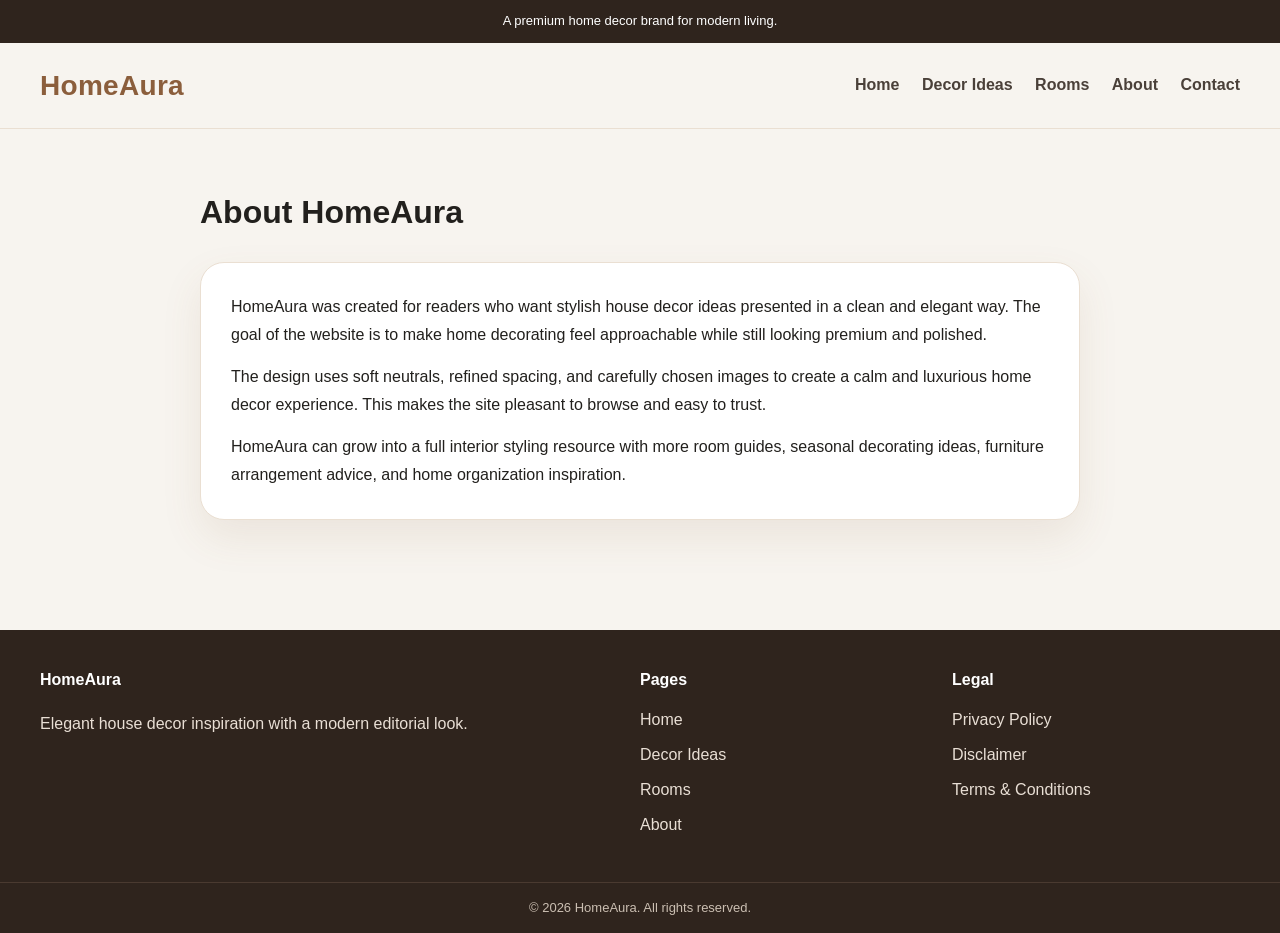
<file: public/about.html>
<!DOCTYPE html>
<html lang="en">
<head>
  <meta charset="UTF-8" />
  <meta name="viewport" content="width=device-width, initial-scale=1.0" />
  <title>About | HomeAura</title>
  <meta name="description" content="Learn more about HomeAura and our mission to share stylish house decor ideas." />
  <meta name="robots" content="index, follow" />
  <link rel="canonical" href="https://example.com/about.html" />
  <link rel="stylesheet" href="assets/css/style.css" />
</head>
<body>
  <div class="topbar">A premium home decor brand for modern living.</div>

  <header>
    <div class="container nav">
      <a class="logo" href="/">HomeAura</a>
      <nav class="menu">
        <a href="/">Home</a>
        <a href="decor-ideas.html">Decor Ideas</a>
        <a href="rooms.html">Rooms</a>
        <a href="about.html">About</a>
        <a href="contact.html">Contact</a>
      </nav>
    </div>
  </header>

  <main class="page">
    <h1>About HomeAura</h1>
    <div class="content">
      <p>HomeAura was created for readers who want stylish house decor ideas presented in a clean and elegant way. The goal of the website is to make home decorating feel approachable while still looking premium and polished.</p>
      <p>The design uses soft neutrals, refined spacing, and carefully chosen images to create a calm and luxurious home decor experience. This makes the site pleasant to browse and easy to trust.</p>
      <p>HomeAura can grow into a full interior styling resource with more room guides, seasonal decorating ideas, furniture arrangement advice, and home organization inspiration.</p>
    </div>
  </main>

  <footer>
    <div class="container footer-grid">
      <div>
        <h4>HomeAura</h4>
        <p>Elegant house decor inspiration with a modern editorial look.</p>
      </div>
      <div>
        <h4>Pages</h4>
        <a href="/">Home</a>
        <a href="decor-ideas.html">Decor Ideas</a>
        <a href="rooms.html">Rooms</a>
        <a href="about.html">About</a>
      </div>
      <div>
        <h4>Legal</h4>
        <a href="privacy-policy.html">Privacy Policy</a>
        <a href="disclaimer.html">Disclaimer</a>
        <a href="terms.html">Terms & Conditions</a>
      </div>
    </div>
    <div class="copyright">© 2026 HomeAura. All rights reserved.</div>
  </footer>
</body>
</html>
</file>
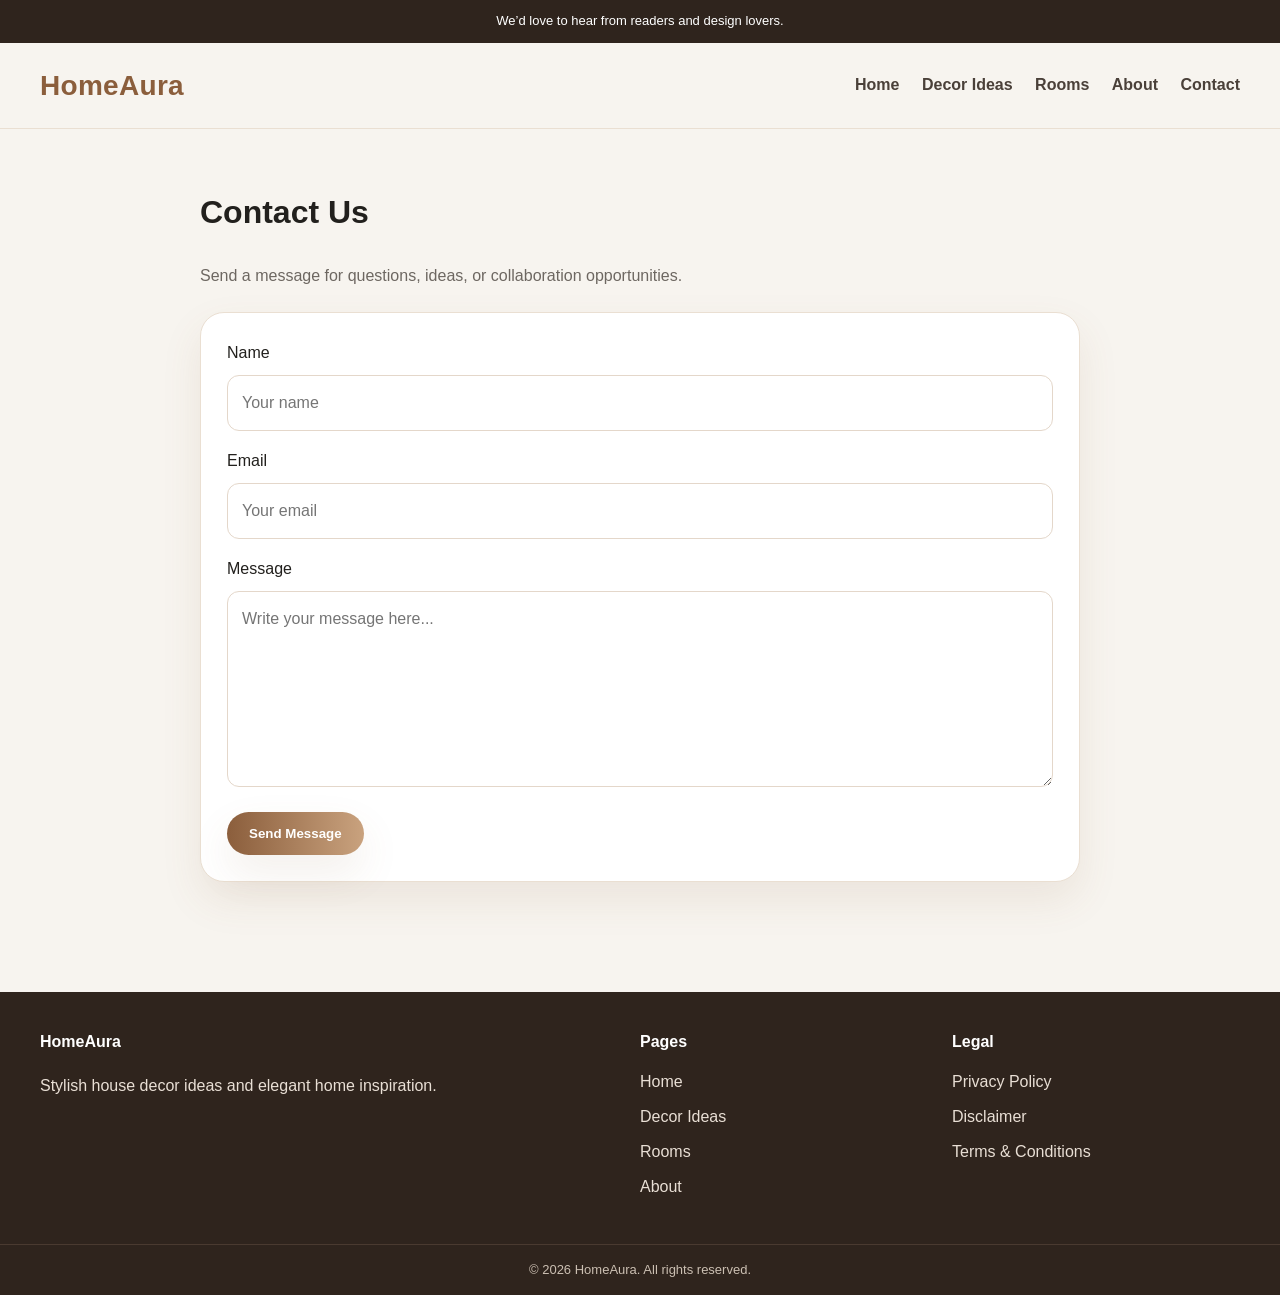
<file: public/contact.html>
<!DOCTYPE html>
<html lang="en">
<head>
  <meta charset="UTF-8" />
  <meta name="viewport" content="width=device-width, initial-scale=1.0" />
  <title>Contact | HomeAura</title>
  <meta name="description" content="Contact HomeAura for decor questions, ideas, or partnership requests." />
  <meta name="robots" content="index, follow" />
  <link rel="canonical" href="https://example.com/contact.html" />
  <link rel="stylesheet" href="assets/css/style.css" />
</head>
<body>
  <div class="topbar">We’d love to hear from readers and design lovers.</div>

  <header>
    <div class="container nav">
      <a class="logo" href="/">HomeAura</a>
      <nav class="menu">
        <a href="/">Home</a>
        <a href="decor-ideas.html">Decor Ideas</a>
        <a href="rooms.html">Rooms</a>
        <a href="about.html">About</a>
        <a href="contact.html">Contact</a>
      </nav>
    </div>
  </header>

  <main class="page">
    <h1>Contact Us</h1>
    <p class="sub">Send a message for questions, ideas, or collaboration opportunities.</p>

    <form>
      <label>Name</label>
      <input type="text" placeholder="Your name" />

      <label>Email</label>
      <input type="email" placeholder="Your email" />

      <label>Message</label>
      <textarea rows="6" placeholder="Write your message here..."></textarea>

      <button class="btn" type="submit">Send Message</button>
    </form>
  </main>

  <footer>
    <div class="container footer-grid">
      <div>
        <h4>HomeAura</h4>
        <p>Stylish house decor ideas and elegant home inspiration.</p>
      </div>
      <div>
        <h4>Pages</h4>
        <a href="/">Home</a>
        <a href="decor-ideas.html">Decor Ideas</a>
        <a href="rooms.html">Rooms</a>
        <a href="about.html">About</a>
      </div>
      <div>
        <h4>Legal</h4>
        <a href="privacy-policy.html">Privacy Policy</a>
        <a href="disclaimer.html">Disclaimer</a>
        <a href="terms.html">Terms & Conditions</a>
      </div>
    </div>
    <div class="copyright">© 2026 HomeAura. All rights reserved.</div>
  </footer>
</body>
</html>
</file>
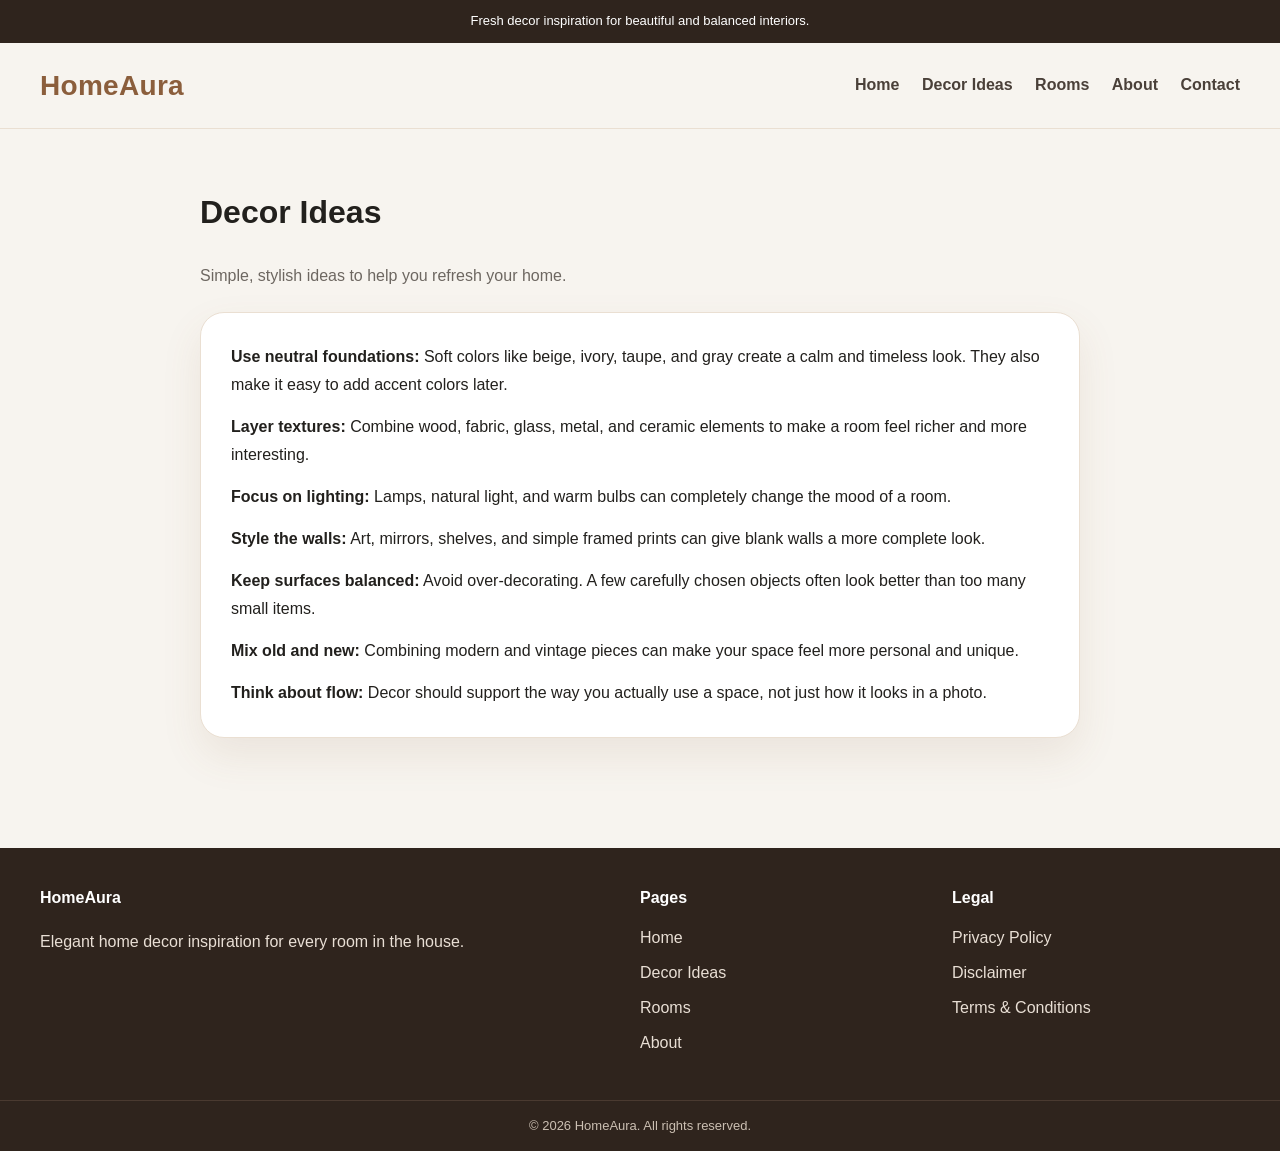
<file: public/decor-ideas.html>
<!DOCTYPE html>
<html lang="en">
<head>
  <meta charset="UTF-8" />
  <meta name="viewport" content="width=device-width, initial-scale=1.0" />
  <title>Decor Ideas | HomeAura</title>
  <meta name="description" content="Explore stylish house decor ideas for walls, furniture, color palettes, and home styling." />
  <meta name="robots" content="index, follow" />
  <link rel="canonical" href="https://example.com/decor-ideas.html" />
  <link rel="stylesheet" href="assets/css/style.css" />
</head>
<body>
  <div class="topbar">Fresh decor inspiration for beautiful and balanced interiors.</div>

  <header>
    <div class="container nav">
      <a class="logo" href="/">HomeAura</a>
      <nav class="menu">
        <a href="/">Home</a>
        <a href="decor-ideas.html">Decor Ideas</a>
        <a href="rooms.html">Rooms</a>
        <a href="about.html">About</a>
        <a href="contact.html">Contact</a>
      </nav>
    </div>
  </header>

  <main class="page">
    <h1>Decor Ideas</h1>
    <p class="sub">Simple, stylish ideas to help you refresh your home.</p>

    <div class="content">
      <p><strong>Use neutral foundations:</strong> Soft colors like beige, ivory, taupe, and gray create a calm and timeless look. They also make it easy to add accent colors later.</p>
      <p><strong>Layer textures:</strong> Combine wood, fabric, glass, metal, and ceramic elements to make a room feel richer and more interesting.</p>
      <p><strong>Focus on lighting:</strong> Lamps, natural light, and warm bulbs can completely change the mood of a room.</p>
      <p><strong>Style the walls:</strong> Art, mirrors, shelves, and simple framed prints can give blank walls a more complete look.</p>
      <p><strong>Keep surfaces balanced:</strong> Avoid over-decorating. A few carefully chosen objects often look better than too many small items.</p>
      <p><strong>Mix old and new:</strong> Combining modern and vintage pieces can make your space feel more personal and unique.</p>
      <p><strong>Think about flow:</strong> Decor should support the way you actually use a space, not just how it looks in a photo.</p>
    </div>
  </main>

  <footer>
    <div class="container footer-grid">
      <div>
        <h4>HomeAura</h4>
        <p>Elegant home decor inspiration for every room in the house.</p>
      </div>
      <div>
        <h4>Pages</h4>
        <a href="/">Home</a>
        <a href="decor-ideas.html">Decor Ideas</a>
        <a href="rooms.html">Rooms</a>
        <a href="about.html">About</a>
      </div>
      <div>
        <h4>Legal</h4>
        <a href="privacy-policy.html">Privacy Policy</a>
        <a href="disclaimer.html">Disclaimer</a>
        <a href="terms.html">Terms & Conditions</a>
      </div>
    </div>
    <div class="copyright">© 2026 HomeAura. All rights reserved.</div>
  </footer>
</body>
</html>
</file>
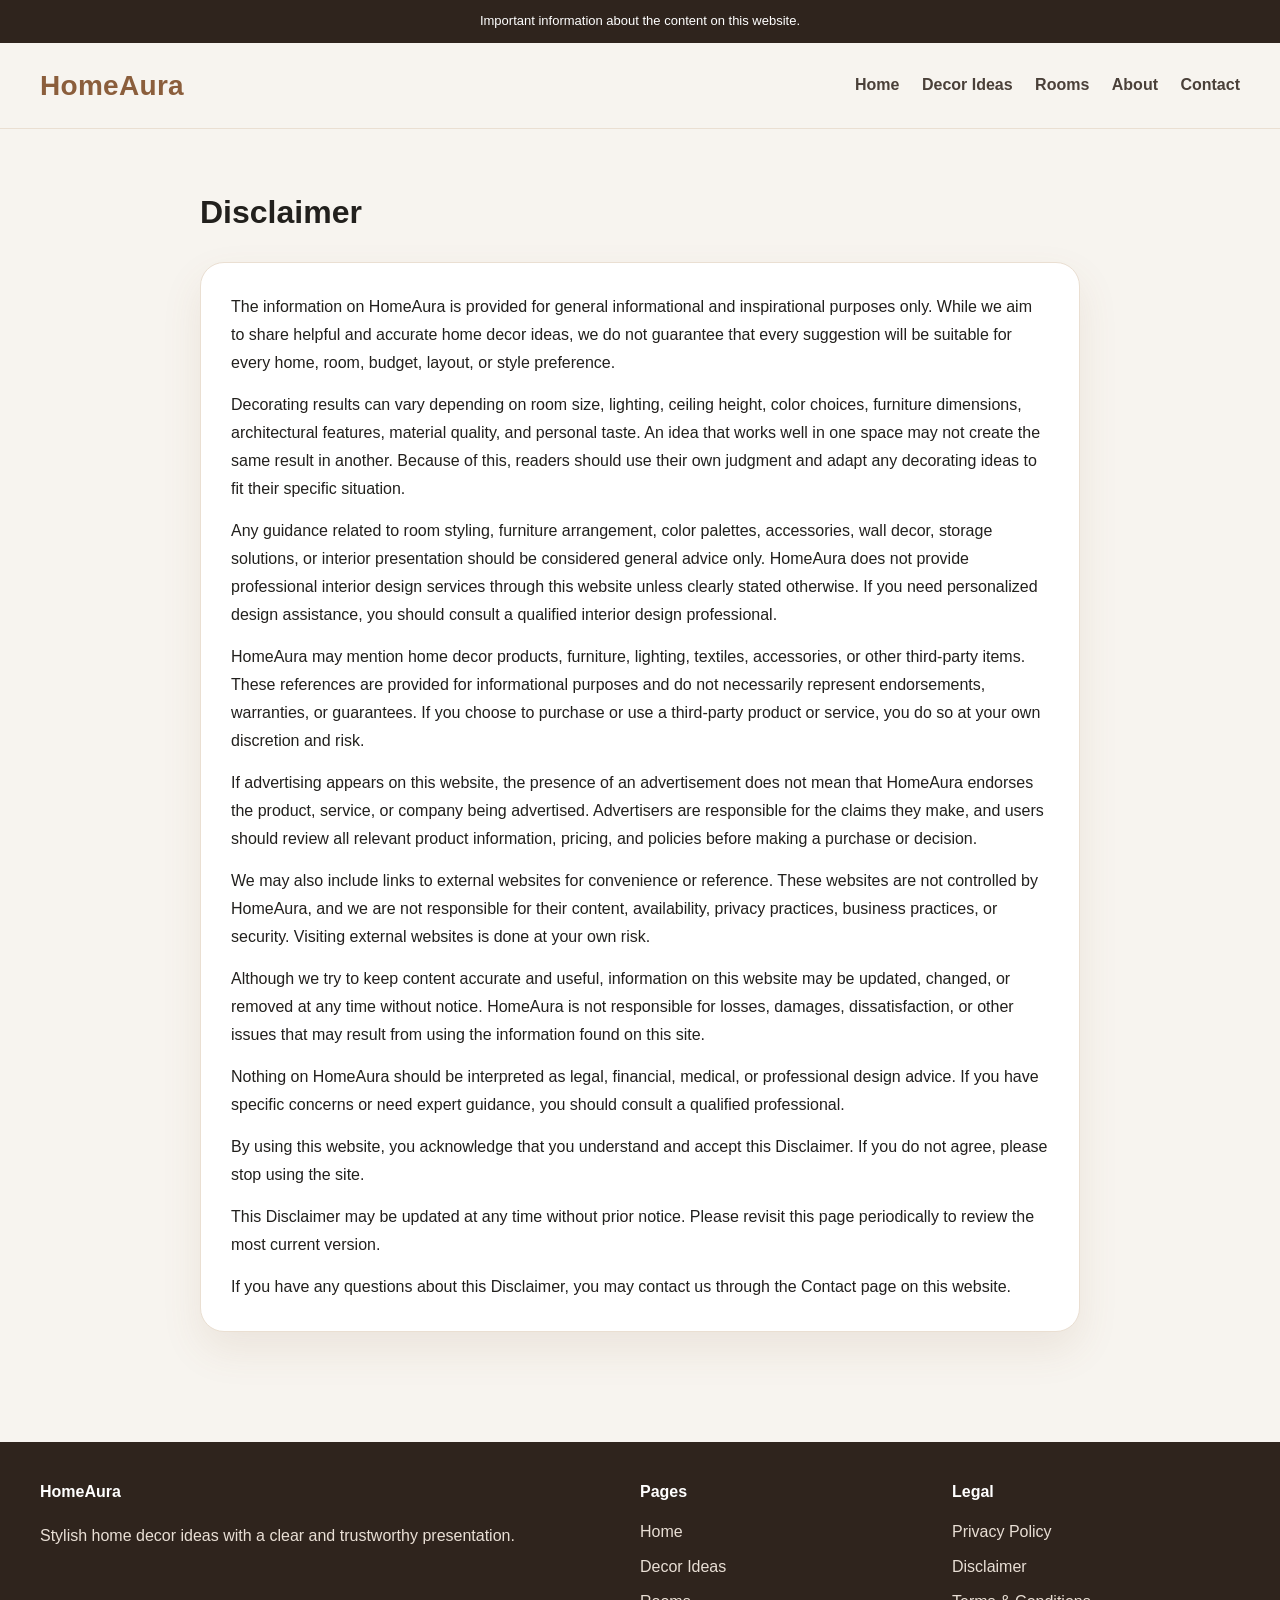
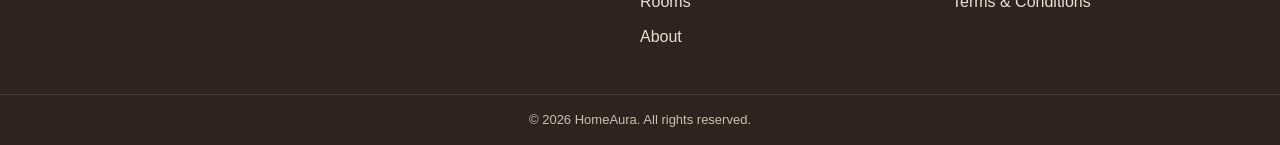
<file: public/disclaimer.html>
<!DOCTYPE html>
<html lang="en">
<head>
  <meta charset="UTF-8" />
  <meta name="viewport" content="width=device-width, initial-scale=1.0" />
  <title>Disclaimer | HomeAura</title>
  <meta name="description" content="Read the HomeAura Disclaimer for home decor inspiration, content accuracy, external links, and general site use." />
  <meta name="robots" content="index, follow" />
  <link rel="canonical" href="https://example.com/disclaimer.html" />
  <link rel="stylesheet" href="assets/css/style.css" />
</head>
<body>
  <div class="topbar">Important information about the content on this website.</div>

  <header>
    <div class="container nav">
      <a class="logo" href="/">HomeAura</a>
      <nav class="menu">
        <a href="/">Home</a>
        <a href="decor-ideas.html">Decor Ideas</a>
        <a href="rooms.html">Rooms</a>
        <a href="about.html">About</a>
        <a href="contact.html">Contact</a>
      </nav>
    </div>
  </header>

  <main class="page">
    <h1>Disclaimer</h1>
    <div class="content">
      <p>The information on HomeAura is provided for general informational and inspirational purposes only. While we aim to share helpful and accurate home decor ideas, we do not guarantee that every suggestion will be suitable for every home, room, budget, layout, or style preference.</p>

      <p>Decorating results can vary depending on room size, lighting, ceiling height, color choices, furniture dimensions, architectural features, material quality, and personal taste. An idea that works well in one space may not create the same result in another. Because of this, readers should use their own judgment and adapt any decorating ideas to fit their specific situation.</p>

      <p>Any guidance related to room styling, furniture arrangement, color palettes, accessories, wall decor, storage solutions, or interior presentation should be considered general advice only. HomeAura does not provide professional interior design services through this website unless clearly stated otherwise. If you need personalized design assistance, you should consult a qualified interior design professional.</p>

      <p>HomeAura may mention home decor products, furniture, lighting, textiles, accessories, or other third-party items. These references are provided for informational purposes and do not necessarily represent endorsements, warranties, or guarantees. If you choose to purchase or use a third-party product or service, you do so at your own discretion and risk.</p>

      <p>If advertising appears on this website, the presence of an advertisement does not mean that HomeAura endorses the product, service, or company being advertised. Advertisers are responsible for the claims they make, and users should review all relevant product information, pricing, and policies before making a purchase or decision.</p>

      <p>We may also include links to external websites for convenience or reference. These websites are not controlled by HomeAura, and we are not responsible for their content, availability, privacy practices, business practices, or security. Visiting external websites is done at your own risk.</p>

      <p>Although we try to keep content accurate and useful, information on this website may be updated, changed, or removed at any time without notice. HomeAura is not responsible for losses, damages, dissatisfaction, or other issues that may result from using the information found on this site.</p>

      <p>Nothing on HomeAura should be interpreted as legal, financial, medical, or professional design advice. If you have specific concerns or need expert guidance, you should consult a qualified professional.</p>

      <p>By using this website, you acknowledge that you understand and accept this Disclaimer. If you do not agree, please stop using the site.</p>

      <p>This Disclaimer may be updated at any time without prior notice. Please revisit this page periodically to review the most current version.</p>

      <p>If you have any questions about this Disclaimer, you may contact us through the Contact page on this website.</p>
    </div>
  </main>

  <footer>
    <div class="container footer-grid">
      <div>
        <h4>HomeAura</h4>
        <p>Stylish home decor ideas with a clear and trustworthy presentation.</p>
      </div>
      <div>
        <h4>Pages</h4>
        <a href="/">Home</a>
        <a href="decor-ideas.html">Decor Ideas</a>
        <a href="rooms.html">Rooms</a>
        <a href="about.html">About</a>
      </div>
      <div>
        <h4>Legal</h4>
        <a href="privacy-policy.html">Privacy Policy</a>
        <a href="disclaimer.html">Disclaimer</a>
        <a href="terms.html">Terms & Conditions</a>
      </div>
    </div>
    <div class="copyright">© 2026 HomeAura. All rights reserved.</div>
  </footer>
</body>
</html>
</file>
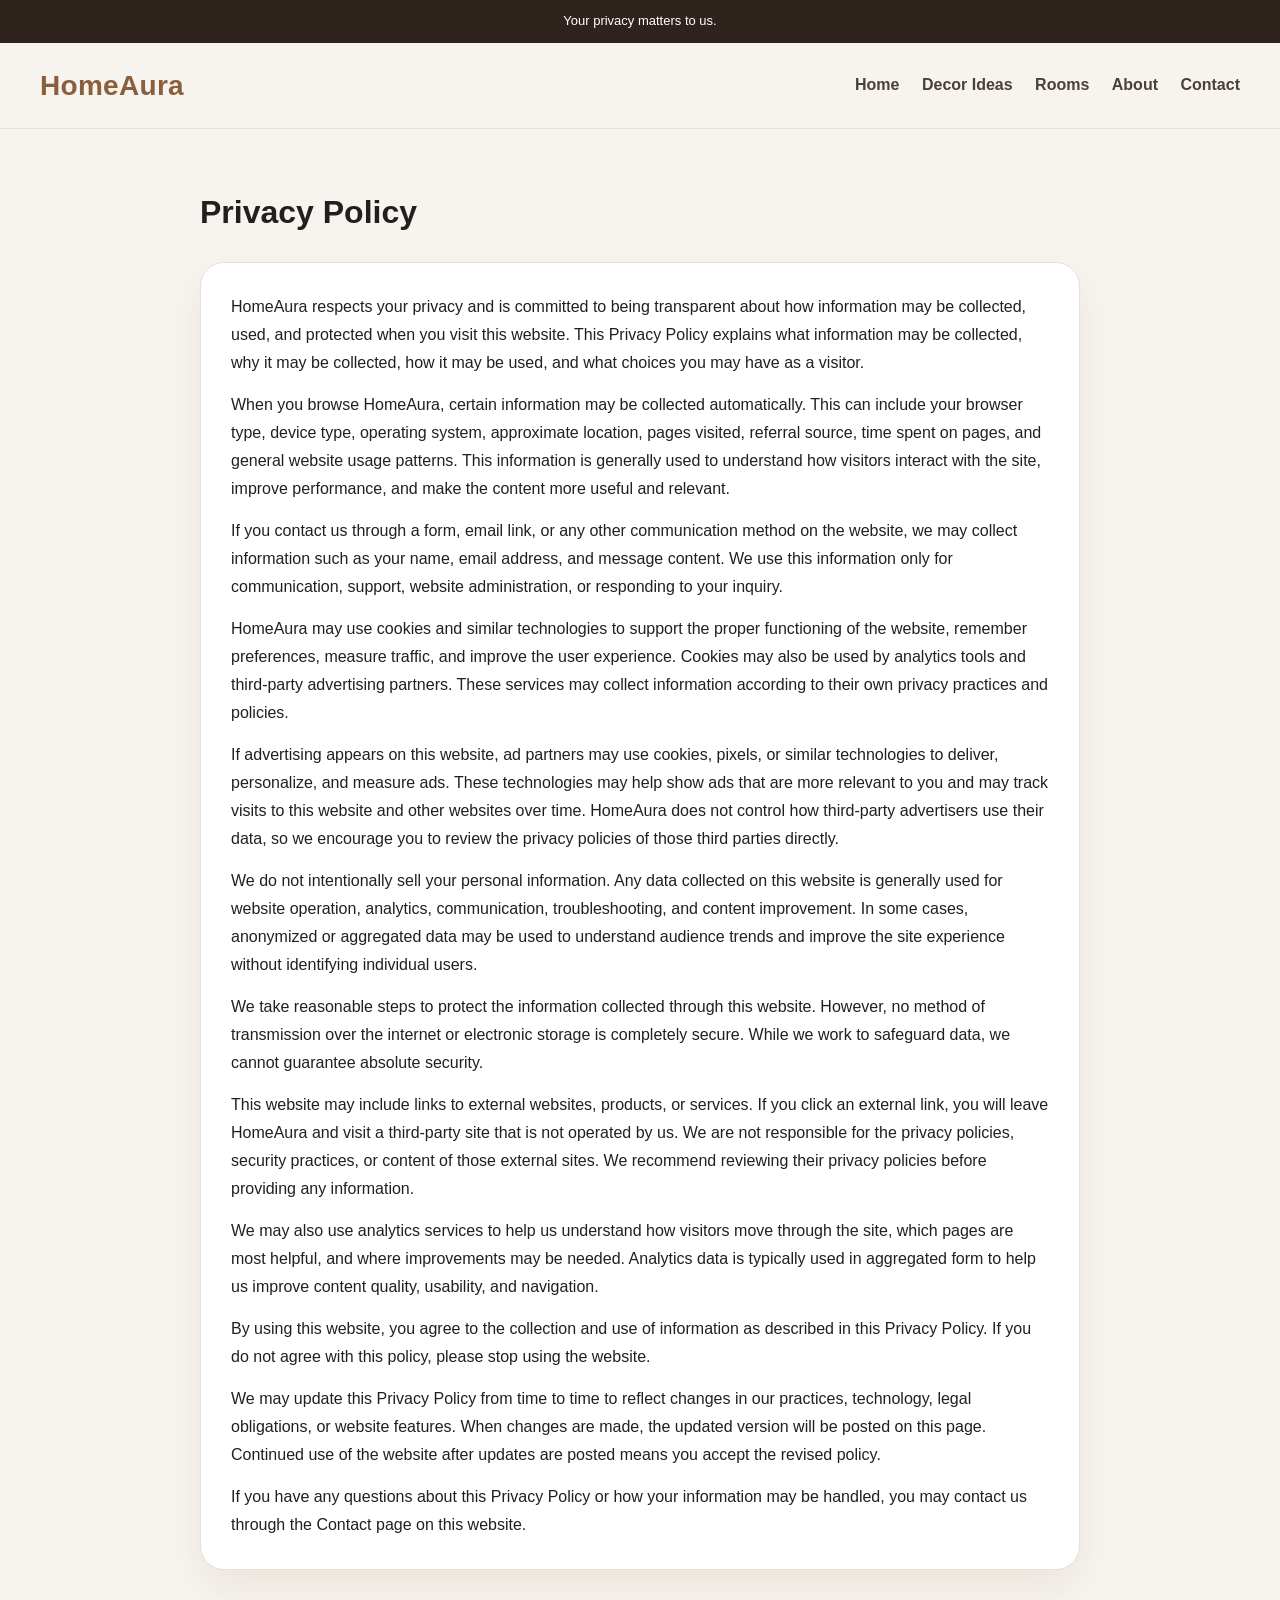
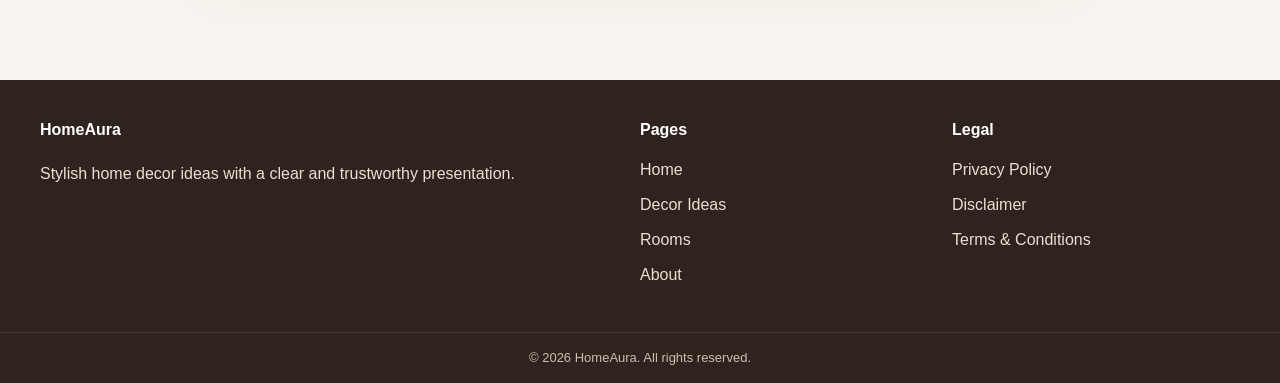
<file: public/privacy-policy.html>
<!DOCTYPE html>
<html lang="en">
<head>
  <meta charset="UTF-8" />
  <meta name="viewport" content="width=device-width, initial-scale=1.0" />
  <title>Privacy Policy | HomeAura</title>
  <meta name="description" content="Read the HomeAura Privacy Policy to understand how we collect, use, and protect visitor information." />
  <meta name="robots" content="index, follow" />
  <link rel="canonical" href="https://example.com/privacy-policy.html" />
  <link rel="stylesheet" href="assets/css/style.css" />
</head>
<body>
  <div class="topbar">Your privacy matters to us.</div>

  <header>
    <div class="container nav">
      <a class="logo" href="/">HomeAura</a>
      <nav class="menu">
        <a href="/">Home</a>
        <a href="decor-ideas.html">Decor Ideas</a>
        <a href="rooms.html">Rooms</a>
        <a href="about.html">About</a>
        <a href="contact.html">Contact</a>
      </nav>
    </div>
  </header>

  <main class="page">
    <h1>Privacy Policy</h1>
    <div class="content">
      <p>HomeAura respects your privacy and is committed to being transparent about how information may be collected, used, and protected when you visit this website. This Privacy Policy explains what information may be collected, why it may be collected, how it may be used, and what choices you may have as a visitor.</p>

      <p>When you browse HomeAura, certain information may be collected automatically. This can include your browser type, device type, operating system, approximate location, pages visited, referral source, time spent on pages, and general website usage patterns. This information is generally used to understand how visitors interact with the site, improve performance, and make the content more useful and relevant.</p>

      <p>If you contact us through a form, email link, or any other communication method on the website, we may collect information such as your name, email address, and message content. We use this information only for communication, support, website administration, or responding to your inquiry.</p>

      <p>HomeAura may use cookies and similar technologies to support the proper functioning of the website, remember preferences, measure traffic, and improve the user experience. Cookies may also be used by analytics tools and third-party advertising partners. These services may collect information according to their own privacy practices and policies.</p>

      <p>If advertising appears on this website, ad partners may use cookies, pixels, or similar technologies to deliver, personalize, and measure ads. These technologies may help show ads that are more relevant to you and may track visits to this website and other websites over time. HomeAura does not control how third-party advertisers use their data, so we encourage you to review the privacy policies of those third parties directly.</p>

      <p>We do not intentionally sell your personal information. Any data collected on this website is generally used for website operation, analytics, communication, troubleshooting, and content improvement. In some cases, anonymized or aggregated data may be used to understand audience trends and improve the site experience without identifying individual users.</p>

      <p>We take reasonable steps to protect the information collected through this website. However, no method of transmission over the internet or electronic storage is completely secure. While we work to safeguard data, we cannot guarantee absolute security.</p>

      <p>This website may include links to external websites, products, or services. If you click an external link, you will leave HomeAura and visit a third-party site that is not operated by us. We are not responsible for the privacy policies, security practices, or content of those external sites. We recommend reviewing their privacy policies before providing any information.</p>

      <p>We may also use analytics services to help us understand how visitors move through the site, which pages are most helpful, and where improvements may be needed. Analytics data is typically used in aggregated form to help us improve content quality, usability, and navigation.</p>

      <p>By using this website, you agree to the collection and use of information as described in this Privacy Policy. If you do not agree with this policy, please stop using the website.</p>

      <p>We may update this Privacy Policy from time to time to reflect changes in our practices, technology, legal obligations, or website features. When changes are made, the updated version will be posted on this page. Continued use of the website after updates are posted means you accept the revised policy.</p>

      <p>If you have any questions about this Privacy Policy or how your information may be handled, you may contact us through the Contact page on this website.</p>
    </div>
  </main>

  <footer>
    <div class="container footer-grid">
      <div>
        <h4>HomeAura</h4>
        <p>Stylish home decor ideas with a clear and trustworthy presentation.</p>
      </div>
      <div>
        <h4>Pages</h4>
        <a href="/">Home</a>
        <a href="decor-ideas.html">Decor Ideas</a>
        <a href="rooms.html">Rooms</a>
        <a href="about.html">About</a>
      </div>
      <div>
        <h4>Legal</h4>
        <a href="privacy-policy.html">Privacy Policy</a>
        <a href="disclaimer.html">Disclaimer</a>
        <a href="terms.html">Terms & Conditions</a>
      </div>
    </div>
    <div class="copyright">© 2026 HomeAura. All rights reserved.</div>
  </footer>
</body>
</html>
</file>
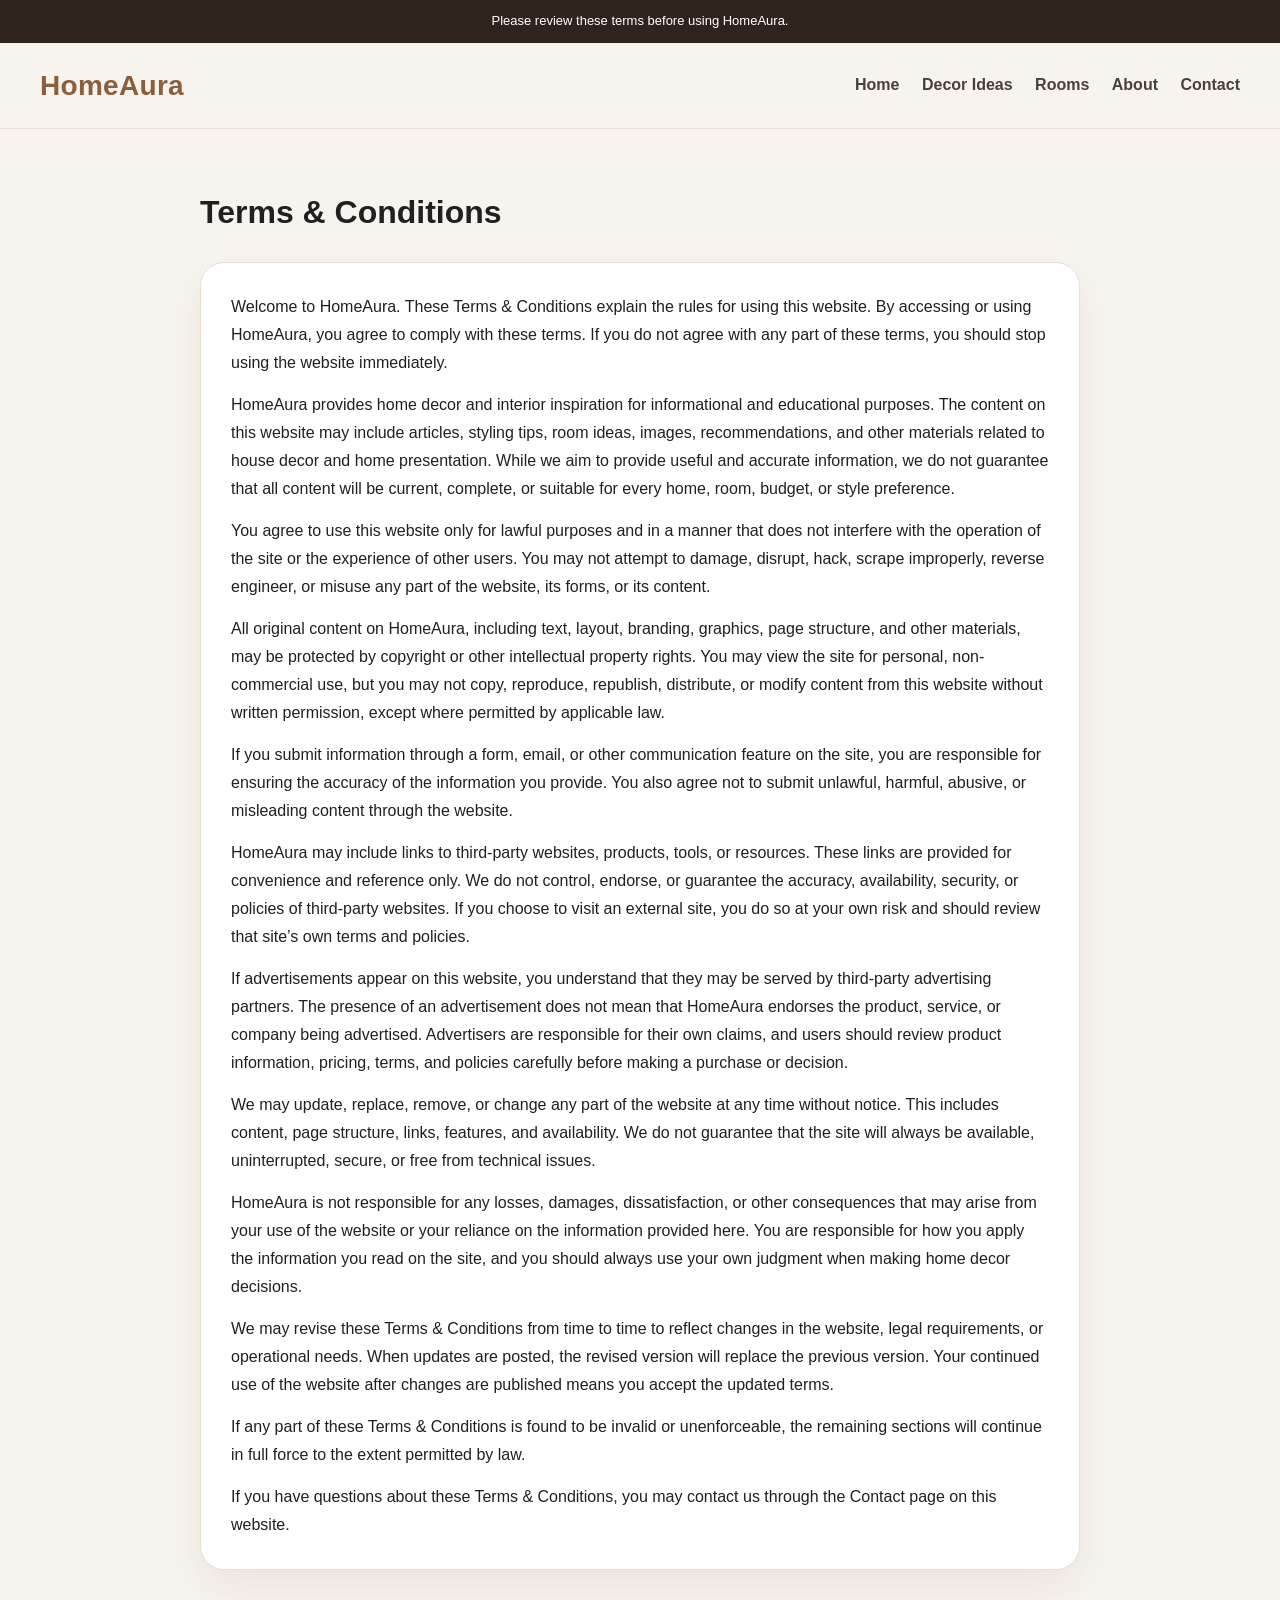
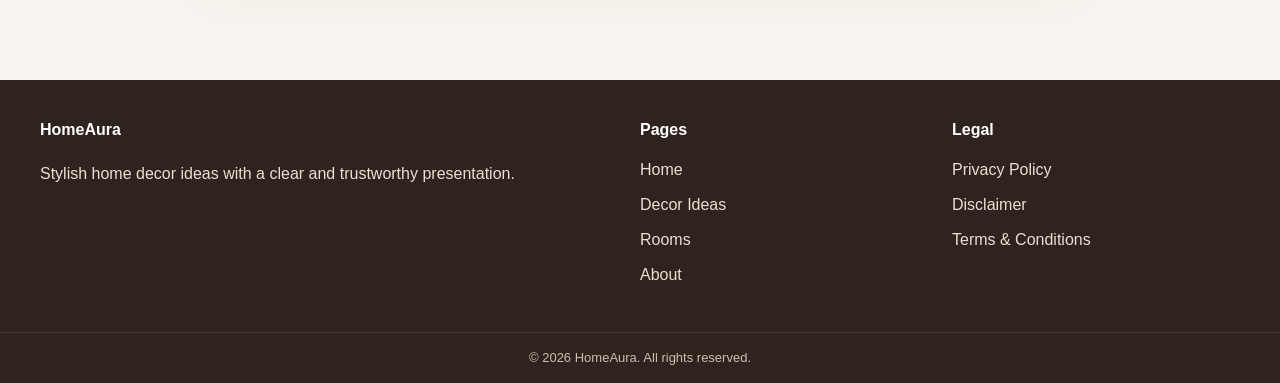
<file: public/terms.html>
<!DOCTYPE html>
<html lang="en">
<head>
  <meta charset="UTF-8" />
  <meta name="viewport" content="width=device-width, initial-scale=1.0" />
  <title>Terms & Conditions | HomeAura</title>
  <meta name="description" content="Read the HomeAura Terms & Conditions for website use, content rules, external links, and user responsibilities." />
  <meta name="robots" content="index, follow" />
  <link rel="canonical" href="https://example.com/terms.html" />
  <link rel="stylesheet" href="assets/css/style.css" />
</head>
<body>
  <div class="topbar">Please review these terms before using HomeAura.</div>

  <header>
    <div class="container nav">
      <a class="logo" href="/">HomeAura</a>
      <nav class="menu">
        <a href="/">Home</a>
        <a href="decor-ideas.html">Decor Ideas</a>
        <a href="rooms.html">Rooms</a>
        <a href="about.html">About</a>
        <a href="contact.html">Contact</a>
      </nav>
    </div>
  </header>

  <main class="page">
    <h1>Terms & Conditions</h1>
    <div class="content">
      <p>Welcome to HomeAura. These Terms & Conditions explain the rules for using this website. By accessing or using HomeAura, you agree to comply with these terms. If you do not agree with any part of these terms, you should stop using the website immediately.</p>

      <p>HomeAura provides home decor and interior inspiration for informational and educational purposes. The content on this website may include articles, styling tips, room ideas, images, recommendations, and other materials related to house decor and home presentation. While we aim to provide useful and accurate information, we do not guarantee that all content will be current, complete, or suitable for every home, room, budget, or style preference.</p>

      <p>You agree to use this website only for lawful purposes and in a manner that does not interfere with the operation of the site or the experience of other users. You may not attempt to damage, disrupt, hack, scrape improperly, reverse engineer, or misuse any part of the website, its forms, or its content.</p>

      <p>All original content on HomeAura, including text, layout, branding, graphics, page structure, and other materials, may be protected by copyright or other intellectual property rights. You may view the site for personal, non-commercial use, but you may not copy, reproduce, republish, distribute, or modify content from this website without written permission, except where permitted by applicable law.</p>

      <p>If you submit information through a form, email, or other communication feature on the site, you are responsible for ensuring the accuracy of the information you provide. You also agree not to submit unlawful, harmful, abusive, or misleading content through the website.</p>

      <p>HomeAura may include links to third-party websites, products, tools, or resources. These links are provided for convenience and reference only. We do not control, endorse, or guarantee the accuracy, availability, security, or policies of third-party websites. If you choose to visit an external site, you do so at your own risk and should review that site’s own terms and policies.</p>

      <p>If advertisements appear on this website, you understand that they may be served by third-party advertising partners. The presence of an advertisement does not mean that HomeAura endorses the product, service, or company being advertised. Advertisers are responsible for their own claims, and users should review product information, pricing, terms, and policies carefully before making a purchase or decision.</p>

      <p>We may update, replace, remove, or change any part of the website at any time without notice. This includes content, page structure, links, features, and availability. We do not guarantee that the site will always be available, uninterrupted, secure, or free from technical issues.</p>

      <p>HomeAura is not responsible for any losses, damages, dissatisfaction, or other consequences that may arise from your use of the website or your reliance on the information provided here. You are responsible for how you apply the information you read on the site, and you should always use your own judgment when making home decor decisions.</p>

      <p>We may revise these Terms & Conditions from time to time to reflect changes in the website, legal requirements, or operational needs. When updates are posted, the revised version will replace the previous version. Your continued use of the website after changes are published means you accept the updated terms.</p>

      <p>If any part of these Terms & Conditions is found to be invalid or unenforceable, the remaining sections will continue in full force to the extent permitted by law.</p>

      <p>If you have questions about these Terms & Conditions, you may contact us through the Contact page on this website.</p>
    </div>
  </main>

  <footer>
    <div class="container footer-grid">
      <div>
        <h4>HomeAura</h4>
        <p>Stylish home decor ideas with a clear and trustworthy presentation.</p>
      </div>
      <div>
        <h4>Pages</h4>
        <a href="/">Home</a>
        <a href="decor-ideas.html">Decor Ideas</a>
        <a href="rooms.html">Rooms</a>
        <a href="about.html">About</a>
      </div>
      <div>
        <h4>Legal</h4>
        <a href="privacy-policy.html">Privacy Policy</a>
        <a href="disclaimer.html">Disclaimer</a>
        <a href="terms.html">Terms & Conditions</a>
      </div>
    </div>
    <div class="copyright">© 2026 HomeAura. All rights reserved.</div>
  </footer>
</body>
</html>
</file>
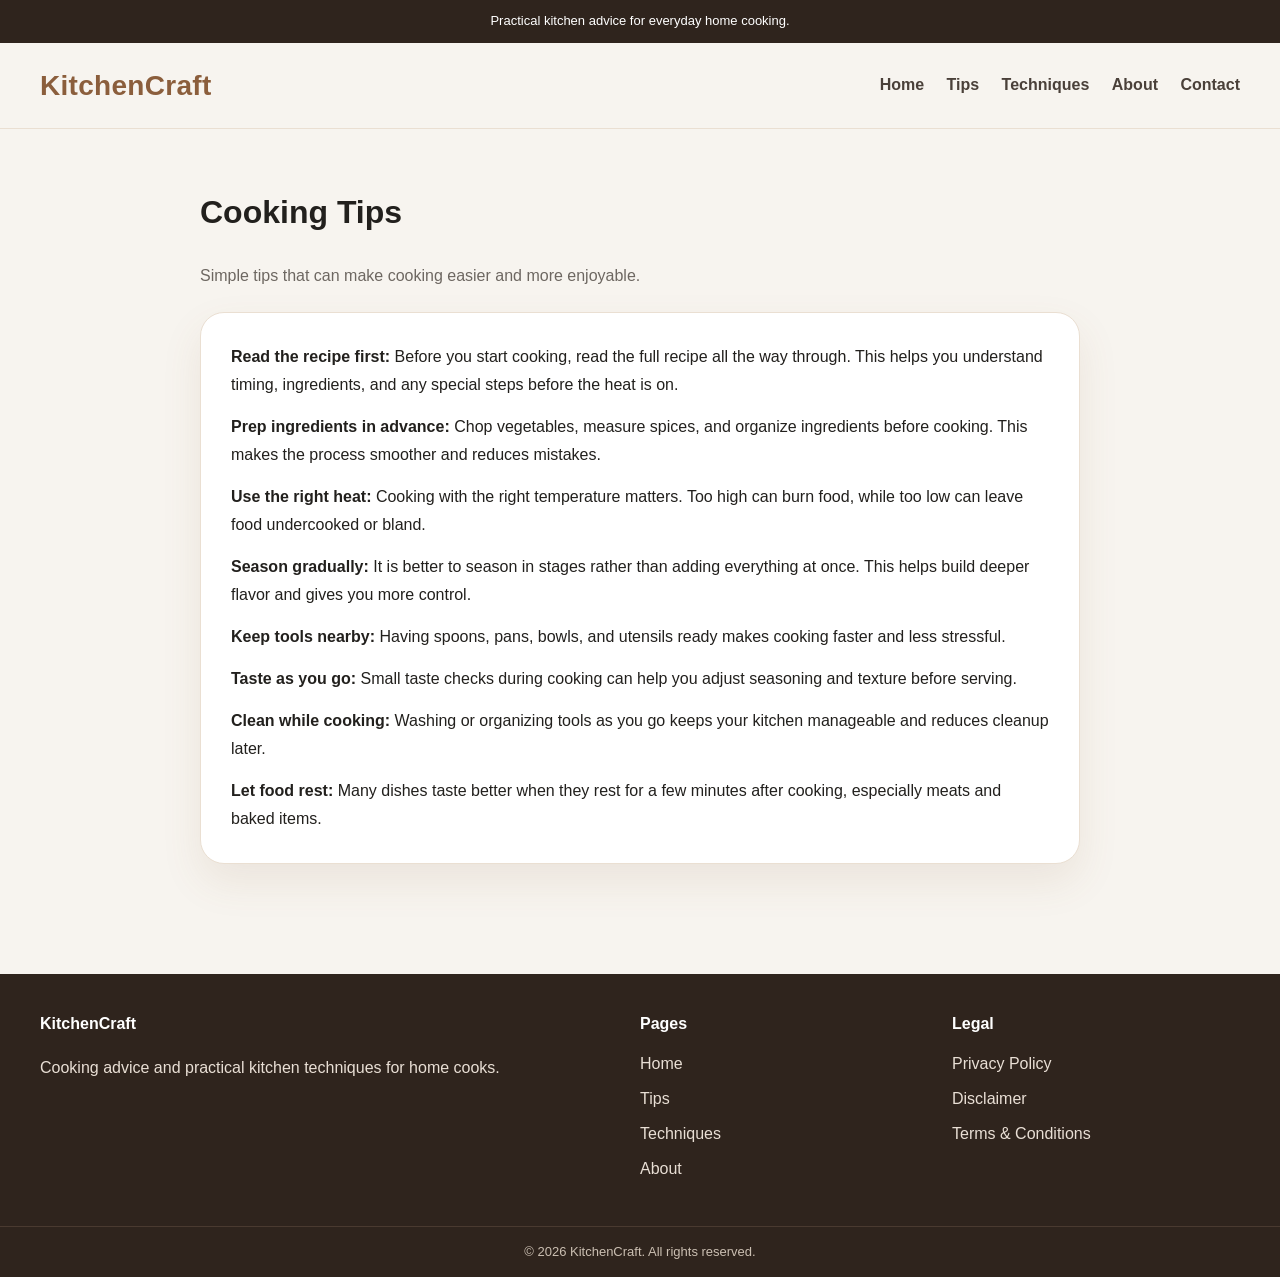
<file: public/tips.html>
<!DOCTYPE html>
<html lang="en">
<head>
  <meta charset="UTF-8" />
  <meta name="viewport" content="width=device-width, initial-scale=1.0" />
  <title>Cooking Tips | KitchenCraft</title>
  <meta name="description" content="Read useful cooking tips for better prep, timing, seasoning, and kitchen workflow." />
  <meta name="robots" content="index, follow" />
  <link rel="canonical" href="https://example.com/tips.html" />
  <link rel="stylesheet" href="assets/css/style.css" />
</head>
<body>
  <div class="topbar">Practical kitchen advice for everyday home cooking.</div>

  <header>
    <div class="container nav">
      <a class="logo" href="/">KitchenCraft</a>
      <nav class="menu">
        <a href="/">Home</a>
        <a href="tips.html">Tips</a>
        <a href="techniques.html">Techniques</a>
        <a href="about.html">About</a>
        <a href="contact.html">Contact</a>
      </nav>
    </div>
  </header>

  <main class="page">
    <h1>Cooking Tips</h1>
    <p class="sub">Simple tips that can make cooking easier and more enjoyable.</p>

    <div class="content">
      <p><strong>Read the recipe first:</strong> Before you start cooking, read the full recipe all the way through. This helps you understand timing, ingredients, and any special steps before the heat is on.</p>
      <p><strong>Prep ingredients in advance:</strong> Chop vegetables, measure spices, and organize ingredients before cooking. This makes the process smoother and reduces mistakes.</p>
      <p><strong>Use the right heat:</strong> Cooking with the right temperature matters. Too high can burn food, while too low can leave food undercooked or bland.</p>
      <p><strong>Season gradually:</strong> It is better to season in stages rather than adding everything at once. This helps build deeper flavor and gives you more control.</p>
      <p><strong>Keep tools nearby:</strong> Having spoons, pans, bowls, and utensils ready makes cooking faster and less stressful.</p>
      <p><strong>Taste as you go:</strong> Small taste checks during cooking can help you adjust seasoning and texture before serving.</p>
      <p><strong>Clean while cooking:</strong> Washing or organizing tools as you go keeps your kitchen manageable and reduces cleanup later.</p>
      <p><strong>Let food rest:</strong> Many dishes taste better when they rest for a few minutes after cooking, especially meats and baked items.</p>
    </div>
  </main>

  <footer>
    <div class="container footer-grid">
      <div>
        <h4>KitchenCraft</h4>
        <p>Cooking advice and practical kitchen techniques for home cooks.</p>
      </div>
      <div>
        <h4>Pages</h4>
        <a href="/">Home</a>
        <a href="tips.html">Tips</a>
        <a href="techniques.html">Techniques</a>
        <a href="about.html">About</a>
      </div>
      <div>
        <h4>Legal</h4>
        <a href="privacy-policy.html">Privacy Policy</a>
        <a href="disclaimer.html">Disclaimer</a>
        <a href="terms.html">Terms & Conditions</a>
      </div>
    </div>
    <div class="copyright">© 2026 KitchenCraft. All rights reserved.</div>
  </footer>
</body>
</html>
</file>
<file: public/assets/css/style.css>
:root{
  --bg:#f7f4ef;
  --surface:#ffffff;
  --surface-2:#fcfaf7;
  --text:#22201d;
  --muted:#6d6761;
  --brand:#8b5e3c;
  --brand2:#c9a27e;
  --accent:#e8d8c3;
  --border:#eadfd2;
  --shadow:0 18px 40px rgba(139,94,60,.10);
  --radius:24px;
  --max:1200px;
}

*{box-sizing:border-box}
html{scroll-behavior:smooth}
body{
  margin:0;
  font-family:Inter, Arial, sans-serif;
  background:var(--bg);
  color:var(--text);
  line-height:1.75;
}
img{max-width:100%;display:block}
a{text-decoration:none;color:inherit}
.container{max-width:var(--max);margin:0 auto;padding:0 20px}

.topbar{
  background:#2f241d;
  color:#fff;
  text-align:center;
  padding:10px 16px;
  font-size:13px;
}

header{
  position:sticky;
  top:0;
  z-index:100;
  background:rgba(247,244,239,.96);
  backdrop-filter:blur(12px);
  border-bottom:1px solid var(--border);
}
.nav{
  display:flex;
  justify-content:space-between;
  align-items:center;
  padding:18px 0;
}
.logo{
  font-size:28px;
  font-weight:900;
  color:var(--brand);
  letter-spacing:.3px;
}
.menu a{
  margin-left:18px;
  color:#4a4039;
  font-weight:700;
}
.menu a:hover{color:var(--brand)}

.hero{
  display:grid;
  grid-template-columns:1.05fr .95fr;
  gap:28px;
  align-items:center;
  padding:56px 0 30px;
}
.hero-box{
  background:linear-gradient(180deg, rgba(255,255,255,.96), rgba(252,250,247,.96));
  border:1px solid var(--border);
  border-radius:var(--radius);
  padding:44px;
  box-shadow:var(--shadow);
}
.kicker{
  display:inline-block;
  background:rgba(139,94,60,.12);
  color:#7f4f2d;
  padding:8px 14px;
  border-radius:999px;
  font-size:13px;
  font-weight:800;
  margin-bottom:18px;
}
.hero h1{
  font-size:60px;
  line-height:1.02;
  margin:0 0 18px;
}
.hero p{
  font-size:18px;
  color:var(--muted);
  margin:0 0 24px;
}
.btn{
  display:inline-block;
  background:linear-gradient(90deg,var(--brand),var(--brand2));
  color:#fff;
  font-weight:800;
  padding:14px 22px;
  border-radius:999px;
  box-shadow:var(--shadow);
}
.btn:hover{opacity:.95}

.hero-image{
  position:relative;
}
.hero-image img{
  width:100%;
  height:620px;
  object-fit:cover;
  border-radius:var(--radius);
  box-shadow:var(--shadow);
}
.hero-card{
  position:absolute;
  left:20px;
  bottom:20px;
  background:rgba(255,255,255,.94);
  border:1px solid var(--border);
  border-radius:18px;
  padding:16px 18px;
  box-shadow:var(--shadow);
  max-width:280px;
}
.hero-card strong{
  display:block;
  margin-bottom:6px;
}
.hero-card span{
  color:var(--muted);
  font-size:14px;
}

.section{padding:36px 0}
.section h2{
  font-size:34px;
  margin:0 0 10px;
}
.sub{
  color:var(--muted);
  margin:0 0 22px;
}

.layout{
  display:grid;
  grid-template-columns:2fr 1fr;
  gap:24px;
  align-items:start;
}

.grid{
  display:grid;
  grid-template-columns:repeat(3,1fr);
  gap:20px;
}

.card{
  background:var(--surface);
  border:1px solid var(--border);
  border-radius:var(--radius);
  overflow:hidden;
  box-shadow:var(--shadow);
}
.card img{
  width:100%;
  height:240px;
  object-fit:cover;
}
.card .body{padding:18px}
.card h3{
  margin:0 0 8px;
  font-size:21px;
}
.card p{
  margin:0;
  color:var(--muted);
}

.widget{
  background:var(--surface);
  border:1px solid var(--border);
  border-radius:var(--radius);
  padding:22px;
  box-shadow:var(--shadow);
  margin-bottom:20px;
}
.widget h3{margin:0 0 12px}
.widget a{
  display:block;
  padding:8px 0;
  font-weight:600;
  color:#4a4039;
}
.widget a:hover{color:var(--brand)}

.content{
  background:var(--surface);
  border:1px solid var(--border);
  border-radius:var(--radius);
  padding:30px;
  box-shadow:var(--shadow);
}
.content p{margin:0 0 14px}
.content p:last-child{margin-bottom:0}

.page{
  max-width:920px;
  margin:auto;
  padding:34px 20px 70px;
}

form{
  background:var(--surface);
  border:1px solid var(--border);
  border-radius:var(--radius);
  padding:26px;
  box-shadow:var(--shadow);
}
input, textarea{
  width:100%;
  padding:13px 14px;
  border:1px solid #e4d7ca;
  border-radius:12px;
  margin:8px 0 16px;
  font:inherit;
  background:#fff;
}
button{
  border:none;
  cursor:pointer;
}

footer{
  background:#2f241d;
  color:#e9dfd5;
  margin-top:40px;
}
.footer-grid{
  display:grid;
  grid-template-columns:2fr 1fr 1fr;
  gap:24px;
  padding:36px 0;
}
.footer-grid h4{color:#fff;margin:0 0 12px}
.footer-grid a{
  display:block;
  margin:7px 0;
  color:#e9dfd5;
}
.footer-grid a:hover{color:#fff}
.copyright{
  border-top:1px solid #4a3a30;
  padding:14px 0;
  text-align:center;
  font-size:13px;
  color:#cbbfb2;
}

@media(max-width:980px){
  .hero,.layout{grid-template-columns:1fr}
  .hero h1{font-size:42px}
  .hero-image img{height:420px}
  .grid{grid-template-columns:1fr}
  .footer-grid{grid-template-columns:1fr}
  .menu a{margin-left:12px}
  .hero-box{padding:28px}
}
</file>
